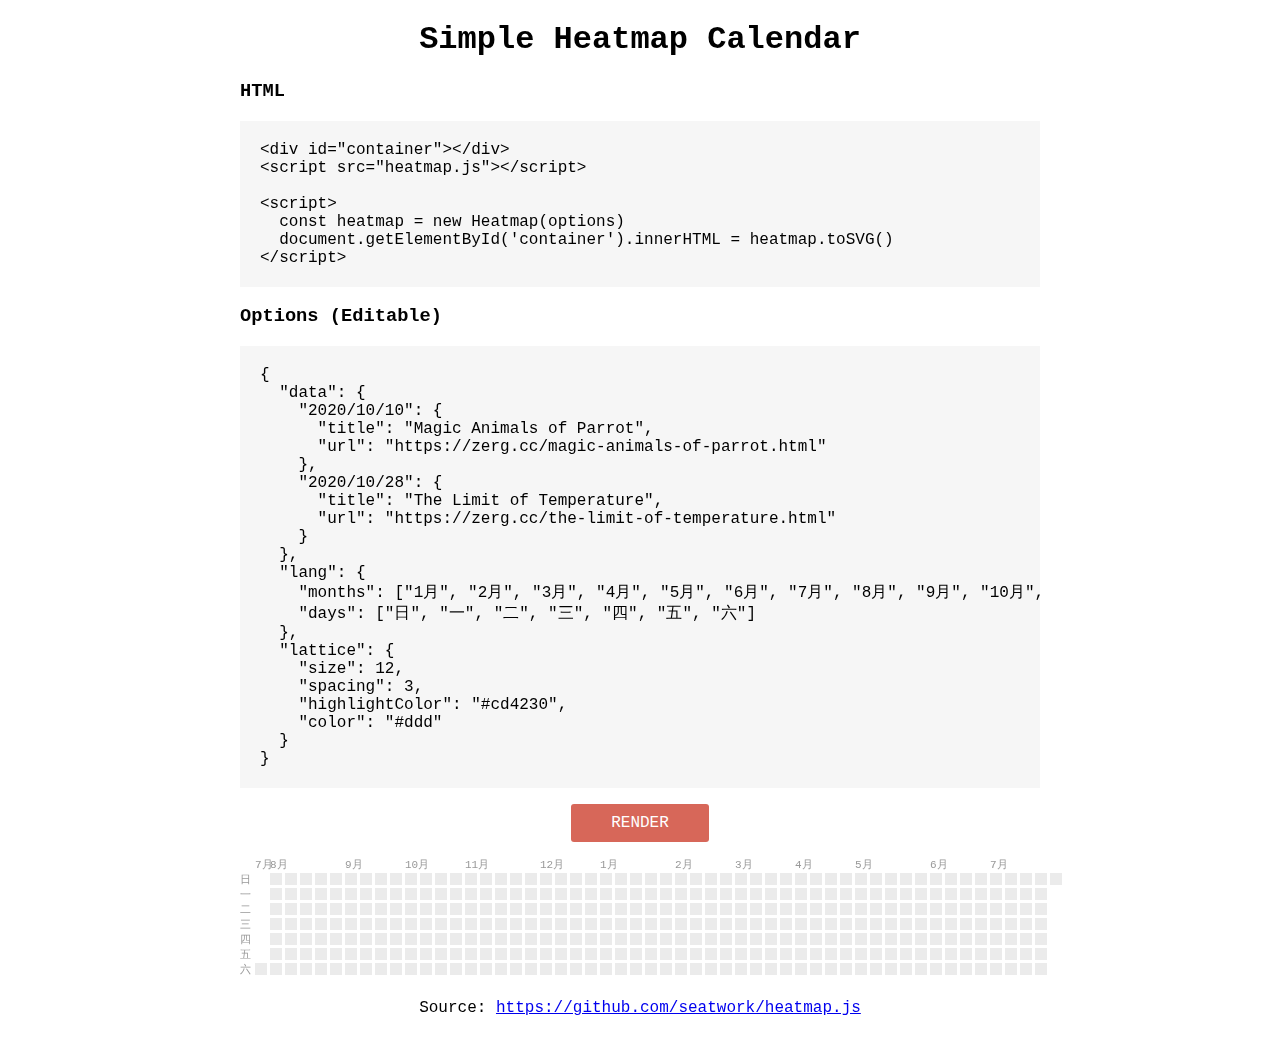
<file: heatmap.js/index.html>
<!doctype html>
<html>
<head>
  <meta charset="utf-8"/>
  <meta http-equiv="X-UA-Compatible" content="IE=Edge,chrome=1"/>
  <meta name="viewport" content="width=device-width,initial-scale=1,minimum-scale=1,maximum-scale=1,user-scalable=no"/>
  <title>Heatmap.js</title>
  <style>
  * { box-sizing: border-box; }
  body { font-family: "Monaco", "Consolas", "Courier"; }
  main { max-width: 800px; margin: 20px auto; text-align: center; }
  button, textarea,pre { color: inherit; font-family: inherit; font-size: inherit; }
  button { outline: 0; border: 0; cursor: pointer; border-radius: 3px; padding: 10px 40px; background: #cd4230; color:#fff; opacity: 0.8; transition: opacity .3s; }
  button:active { opacity: 1; }
  button:disabled { opacity: 0.4; cursor: default; }
  h3 { text-align: initial; }
  pre { padding:20px; text-align: initial; background: #f6f6f6; overflow: auto; }
  pre[contenteditable] { outline: 0; min-height: 100px; transition: background .3s; }
  pre[contenteditable]:focus { background: #ffe793; }
  </style>
</head>
<body>

<main>
  <h1>Simple Heatmap Calendar</h1>

<h3>HTML</h3>
<pre>
&lt;div id="container"&gt;&lt;/div&gt;
&lt;script src="heatmap.js">&lt;/script&gt;

&lt;script&gt;
  const heatmap = new Heatmap(options)
  document.getElementById('container').innerHTML = heatmap.toSVG()
&lt;/script&gt;
</pre>

<h3>Options (Editable)</h3>
<pre contenteditable="plaintext-only">
{
  "data": {
    "2020/10/10": {
      "title": "Magic Animals of Parrot",
      "url": "https://zerg.cc/magic-animals-of-parrot.html"
    },
    "2020/10/28": {
      "title": "The Limit of Temperature",
      "url": "https://zerg.cc/the-limit-of-temperature.html"
    }
  },
  "lang": {
    "months": ["1月", "2月", "3月", "4月", "5月", "6月", "7月", "8月", "9月", "10月", "11月", "12月"],
    "days": ["日", "一", "二", "三", "四", "五", "六"]
  },
  "lattice": {
    "size": 12,
    "spacing": 3,
    "highlightColor": "#cd4230",
    "color": "#ddd"
  }
}
</pre>

  <p><button onclick="render()">RENDER</button></p>
  <p id="container"></p>
  <p>Source: <a href="https://github.com/seatwork/heatmap.js">https://github.com/seatwork/heatmap.js</a></p>
</main>

<script src="heatmap.js"></script>
<script>
const textarea = document.querySelector('pre[contenteditable]')
const heatmap = document.getElementById('container')

render()
function render() {
  const options = JSON.parse(textarea.textContent)
  const heatmap = new Heatmap(options)
  document.getElementById('container').innerHTML = heatmap.toSVG()
}
</script>
</body>
</html>
</file>
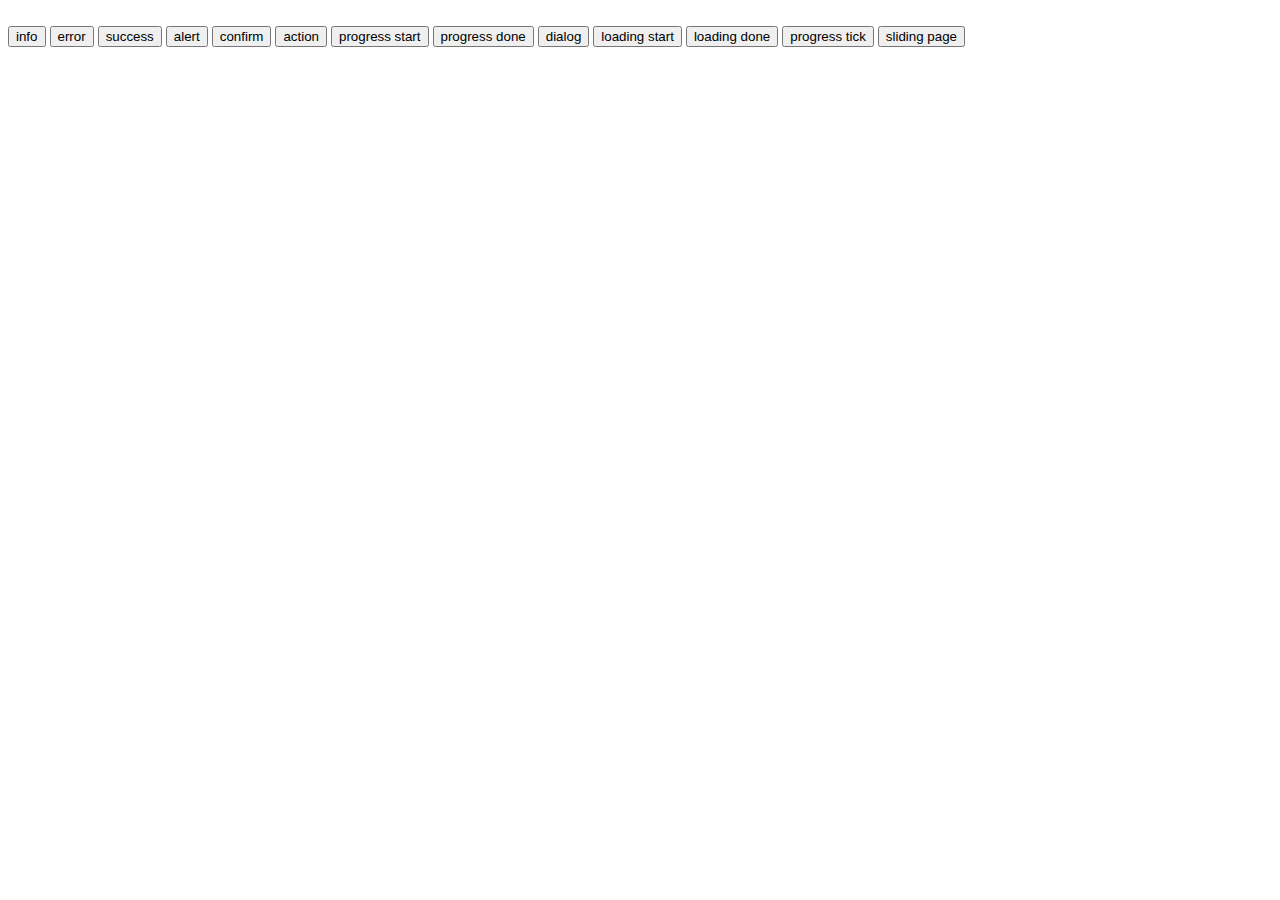
<file: toast.js/test.html>
<!DOCTYPE html>
<html>
<head>
  <meta name="format-detection" content="telephone=no"/>
  <meta name="msapplication-tap-highlight" content="no"/>
  <meta name="viewport" content="initial-scale=1, width=device-width, viewport-fit=cover"/>
  <script src="toast.js"></script>
  <title>toast</title>
</head>
<body>

<br/>
<button onclick="testinfo()">info</button>
<button onclick="testerror()">error</button>
<button onclick="testsucc()">success</button>
<button onclick="testalert()">alert</button>
<button onclick="testconfirm()">confirm</button>
<button onclick="testaction()">action</button>
<button onclick="testprogress()">progress start</button>
<button onclick="testprogressdone()">progress done</button>
<button onclick="testdialog()">dialog</button>
<button onclick="testloading()">loading start</button>
<button onclick="testloadingdone()" toast-title="dsjlkfdsajl">loading done</button>
<button onclick="testprogresstick()" toast-title="JFK老师的就立刻范德萨">progress tick</button>
<button onclick="testslidingpage()">sliding page</button>

<div id="page" onclick="closepage()">
  <div>fdsafs fjkldsa</div>
  <div>fdsafs fjkldsa</div>
  <div>fdsafs fjkldsa</div>
</div>

<script>
const page = Toast.slidingPage('#page')

let p = 0
Toast.progress.start(false)
function testprogresstick() {
  p += 10
  Toast.progress.tick(p)
}
function testslidingpage() {
  page.show()
}
function closepage() {
  page.hide()
}

function testloading() {
  Toast.loading.start()
}
function testloadingdone() {
  Toast.loading.done()
}
function testdialog() {
  Toast.dialog({
    content: '<div style="max-width:560px"><img style="max-width:100%" src="e:/desktop/b.png"/></div>',
    // content: '<br><br><br><br><br><br><br><br><br><br><br><br><br><br><br><br><br><br><br><br><br><br><br><br><br><br><br><br>',
    buttons: [{ label: '关闭',type:'primary', onClick: (dialog)=>{
      dialog.hide()
      alert(123)
    } }]
  })
}

  let timer
function testprogress() {
  if (timer) {
    clearTimeout(timer)
  }
  Toast.progress.start()
  timer = setTimeout(()=>Toast.progress.done(), 3000)
}
function testprogressdone() {
  Toast.progress.done()
}
function testinfo() {
  Toast.info('hello world 蜘蛛侠转码48.230结束，实际显示大于该时长蜘蛛侠转码48.230结束')
}
function testaction() {
  const sheet = Toast.actionSheet([
    { label: 'Menu One', onClick: null },
    { label: 'Menu Two', onClick: () => alert(2) },
    { label: 'Menu Three', onClick: () => alert(3) },
  ])
}

function testerror() {
  Toast.error('hello world 蜘蛛侠转码48.230结束，实际显示大于该大于该时长', 3000)
}
function testsucc() {
  Toast.success('hello world 蜘蛛侠转码48..230结束，实际显示大于该时长', 1000)
}
function testalert() {
  Toast.alert('蜘蛛侠转码该时长蜘，实际显示大于该时长蜘蛛侠转码')
}
function testconfirm() {
  Toast.confirm('蜘蛛侠转码该时长蜘，实际显示大于该时长蜘蛛侠转码', () => {
    alert(123)
  })
}
</script>
</body>
</html>
</file>
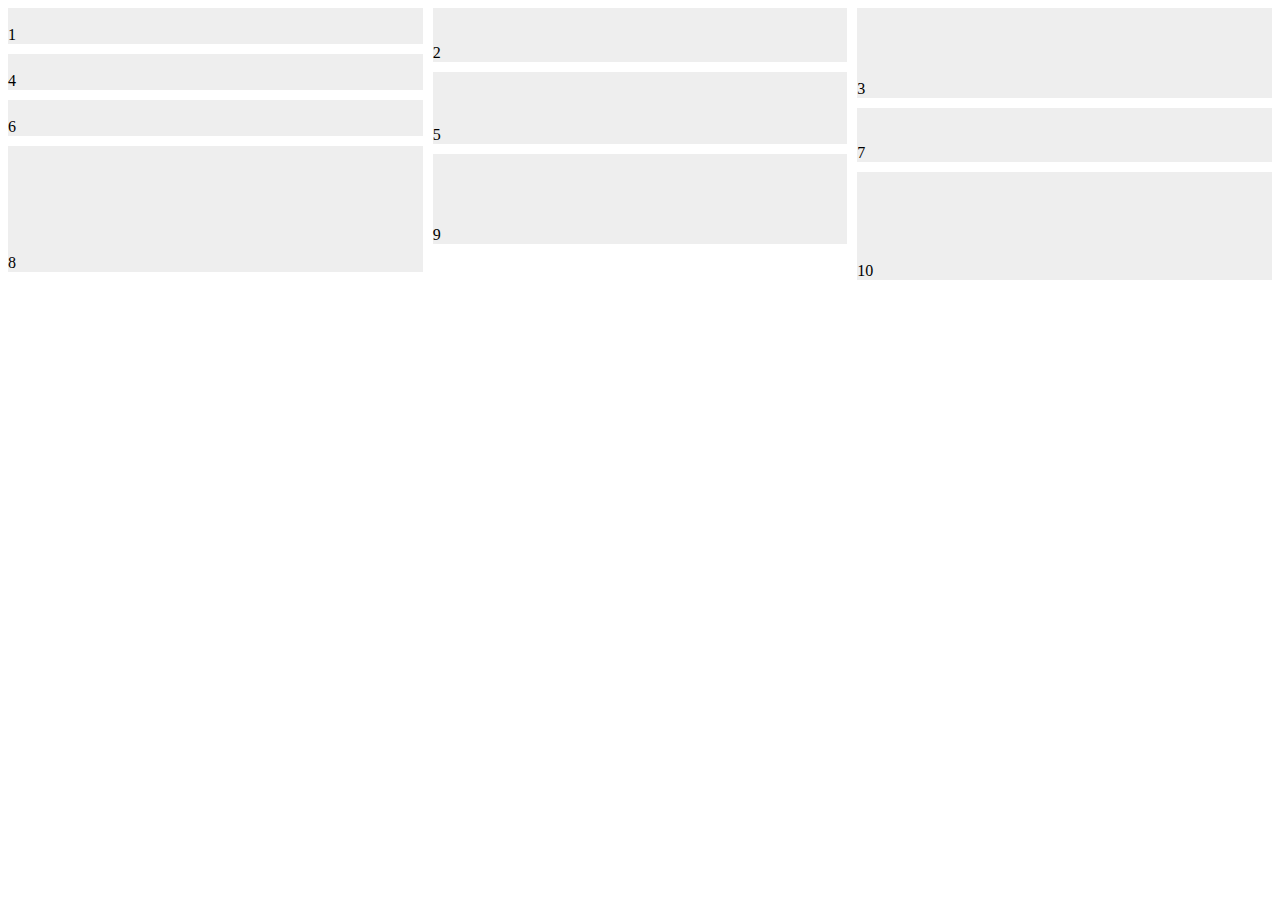
<file: waterfall.js/test.html>
<!doctype html>
<html>
<head>
  <meta charset="utf-8">
  <script src="waterfall.js"></script>
  <title>waterfall</title>
</head>
<body>

<div class="grid">
  <div><br>1</div>
  <div><br><br>2</div>
  <div><br><br><br><br>3</div>
  <div><br>4</div>
  <div><br><br><br>5</div>
  <div><br>6</div>
  <div><br><br>7</div>
  <div><br><br><br><br><br><br>8</div>
  <div><br><br><br><br>9</div>
  <div><br><br><br><br><br>10</div>
</div>

<style>
.grid>div { background: #eee; }
</style>

<script>
const waterfall = new Waterfall('.grid')
waterfall.render()
window.onresize = () => waterfall.render()
</script>
</body>
</html>
</file>
